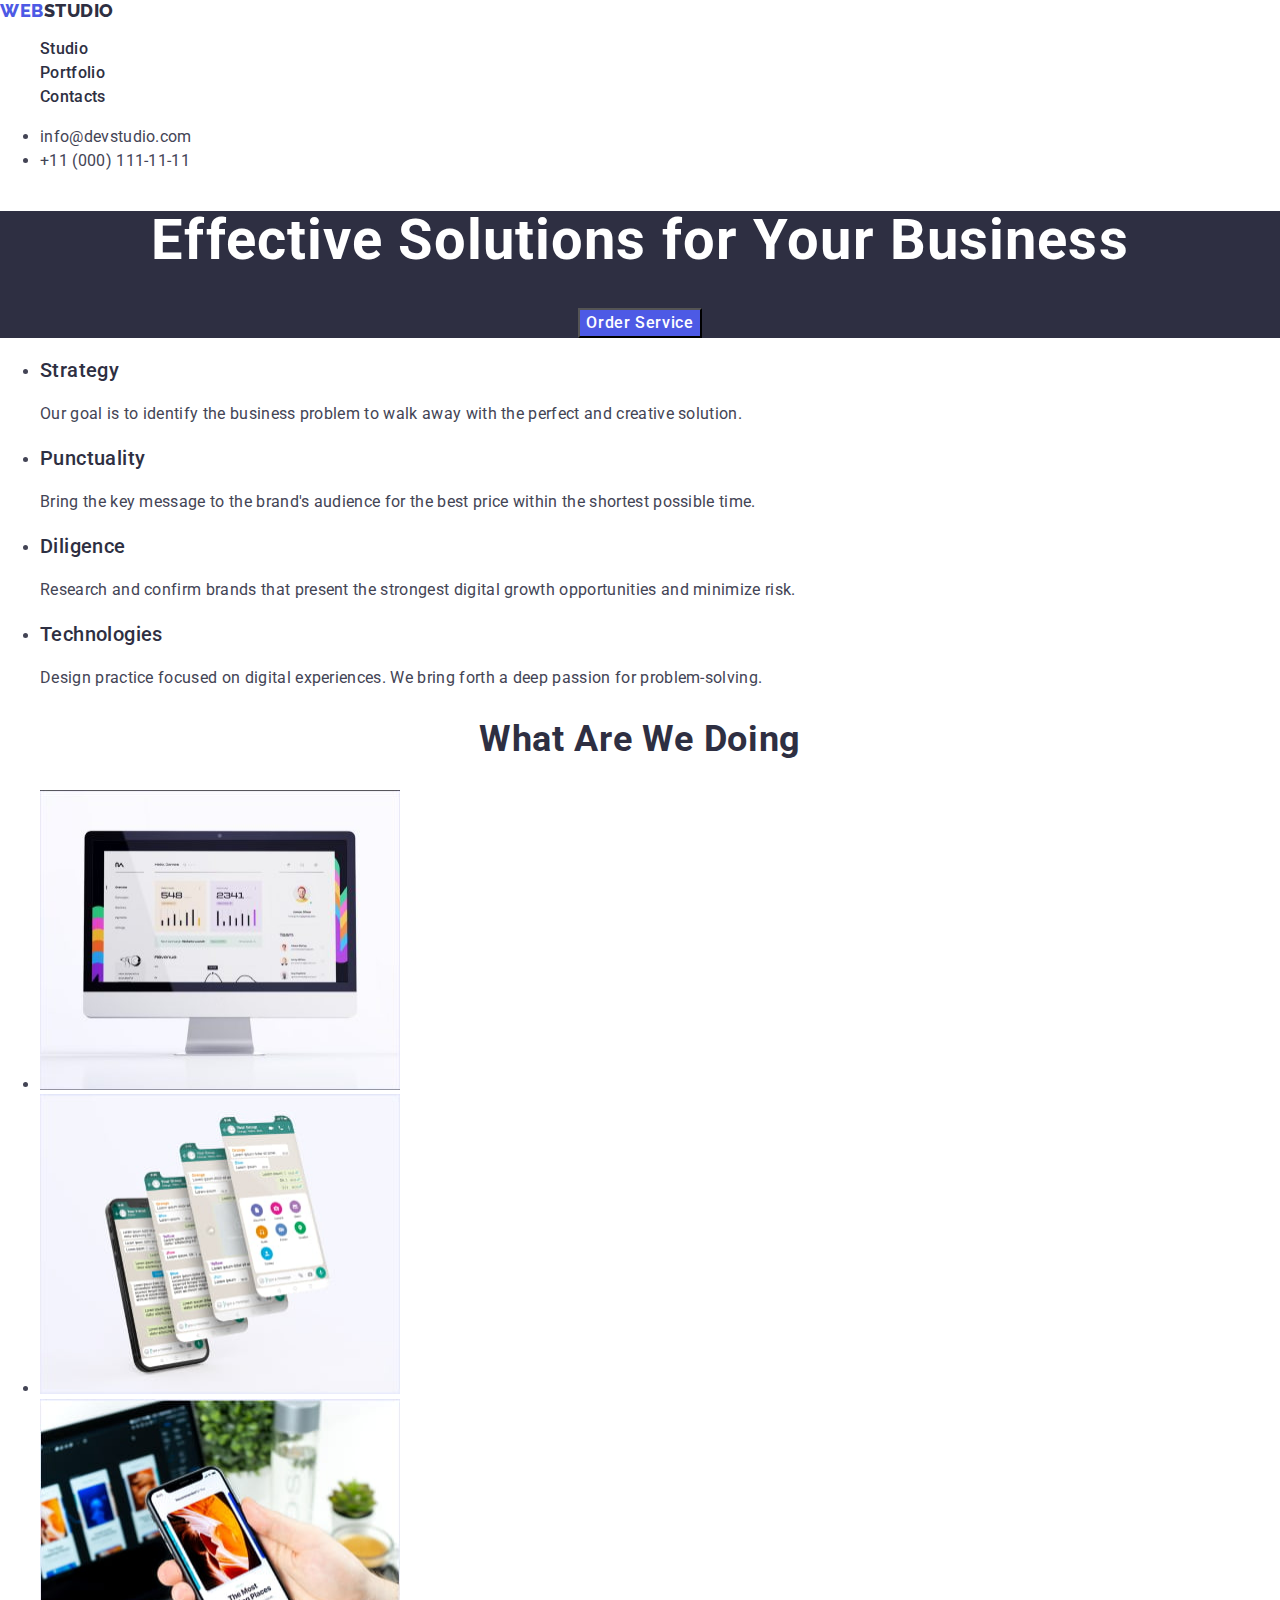
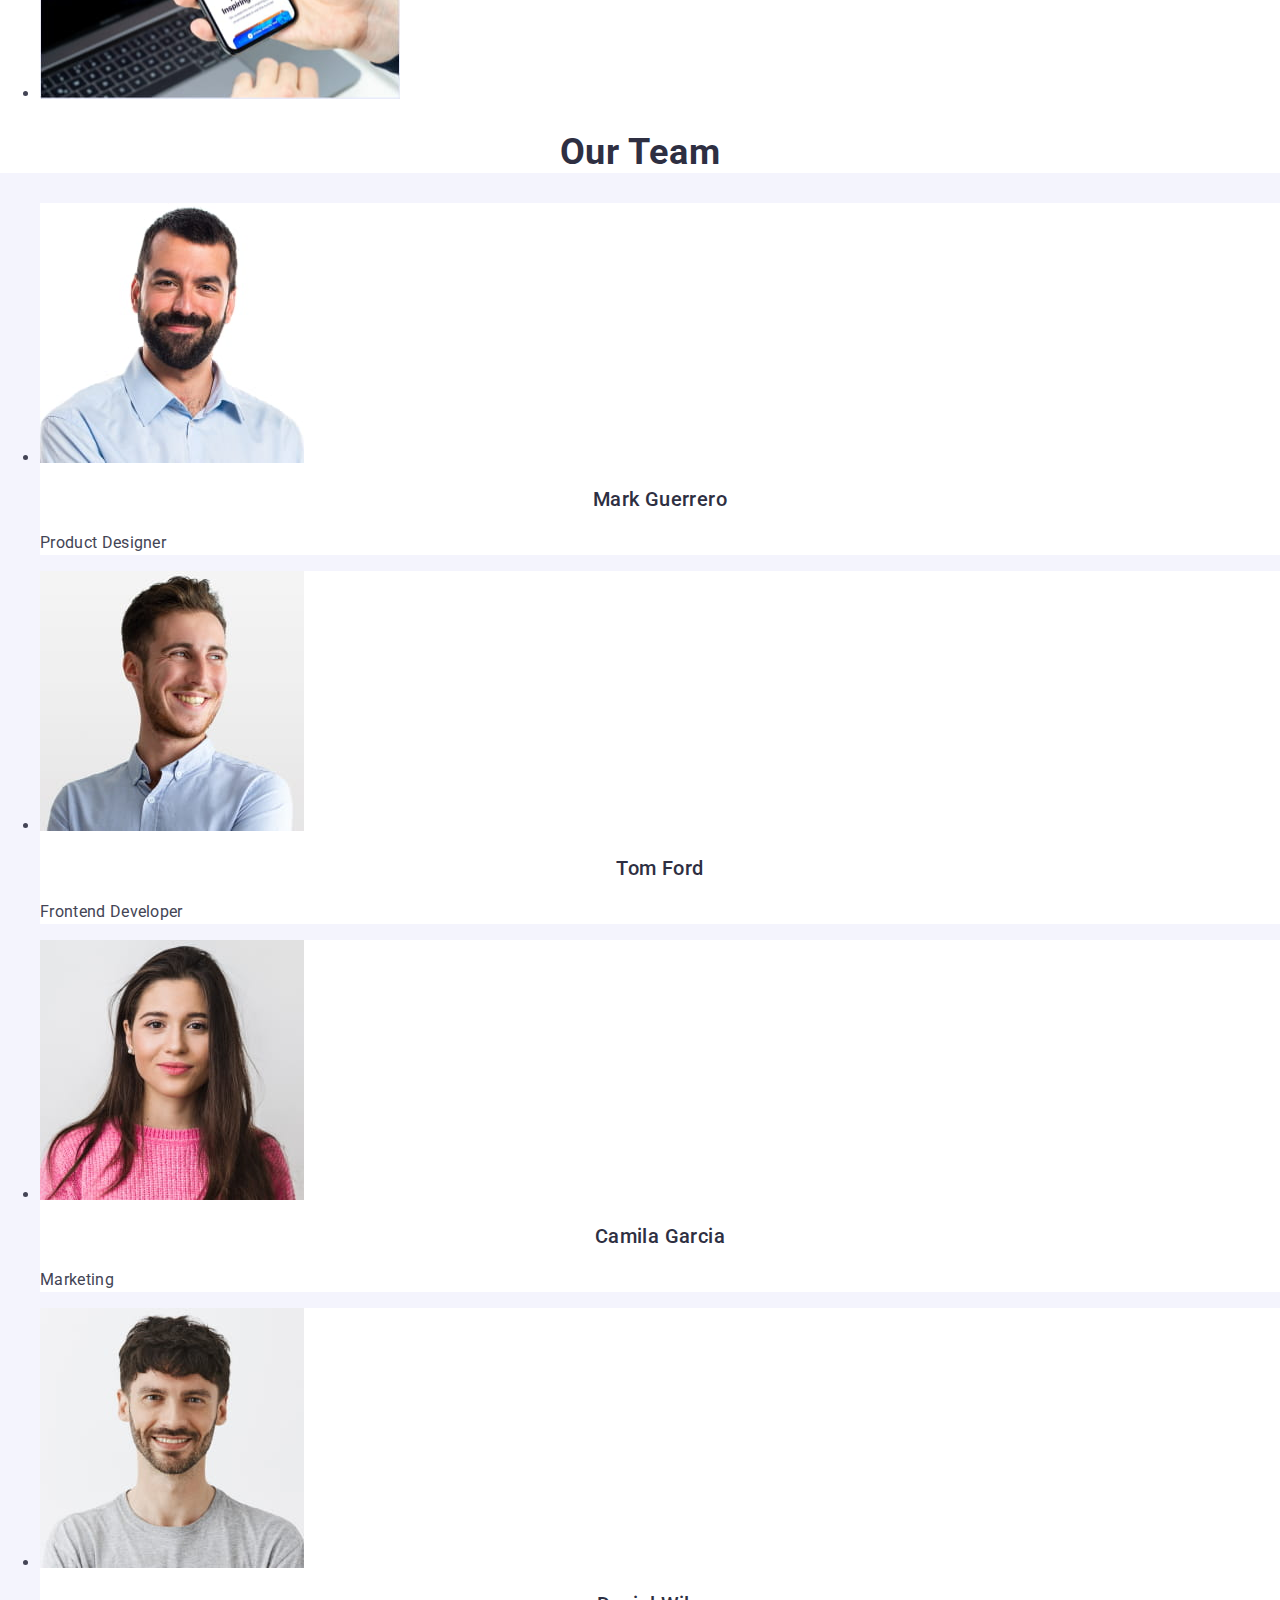
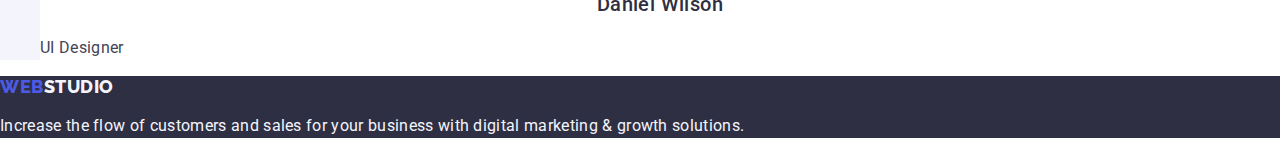
<file: index.html>
<!DOCTYPE html>
<html lang="en">
  <head>
    <meta charset="UTF-8" />
    <meta name="viewport" content="width=device-width, initial-scale=1.0" />
    <meta
    name="description"
    content="Effective Solutions for Your Business"/>
    <!-- Font links -->
    <link rel="preconnect" href="https://fonts.googleapis.com">
    <link rel="preconnect" href="https://fonts.gstatic.com" crossorigin>
    <link href="https://fonts.googleapis.com/css2?family=Montserrat:ital,wght@0,700;1,400&family=Raleway:wght@800&family=Roboto:wght@400;500;700&display=swap"
     rel="stylesheet">

     <!-- Normalize -->
     <link rel="stylesheet" 
     href="https://cdn.jsdelivr.net/npm/modern-normalize@2.0.0/modern-normalize.min.css">    
    
    <title>Business</title>    
    <link rel="stylesheet" href="./css/styles.css"/>                                                                                                                                                           </head>
  <body>


     <!-- Header section -->
     <header>
      <!-- Favicon -->
      <nav>
          <a class="link header-logo" href="./index.html" 
                    >Web<span class="header-logo-dark">Studio</span>
          </a>     
         <ul class="pages-list list">
           <li class="pages-list-item">            
            <a class="pages-list-item link" href="./index.html">Studio</a>            
           </li> 
           <li class="pages-list-item">
            <a  class="pages-list-item link" href="./portfolio.html">Portfolio</a>           
           </li>
           <li class="pages-list-item"> 
            <a class="pages-list-item link" href="">Contacts</a>             
           </li>
         </ul>
      </nav>
         
          <address class="header-address">
            <ul class="list">
            <li class="header-address-list">
              <a class="header-address-list-item link" href="./mailto:info@devstudio.com.">info@devstudio.com
              </a>
            </li>
             <li class="header-address-list">
             <a class="header-address-list-item link" href="./tel:+110001111111" >+11 (000) 111-11-11              
             </a>                      
             </li>
                       
         </ul>   
        </address>                             
    </header>

    <main>
      <!--Hero section-->
        <section class="hero">
           <h1 class="hero-title">Effective Solutions for Your Business</h1>
          
            <button class="hero-list-btn"  type="button">Order Service</button>                                         

        </section>

      <!--Indicators section-->
        <section class="indicators-section-list">
          <h2 class="indicators-title-list" hidden>Indicators</h2> 

        <ul class="list indicators-list">

          <li> 
             <h3 class="indicators-list-caption">Strategy</h3>                        
                 <p class="indicators-list-text">Our goal is to identify the business
              problem to walk away with the perfect and creative solution.
                 </p>
            </li>                             
        
          <li>
            <h3 class="indicators-list-caption"> Punctuality</h3>                          
            <p class="indicators-list-text">Bring the key message to the brand's audience for the best price within the shortest possible time.</p> 
          </li> 
        
          <li>
            <h3 class="indicators-list-caption">Diligence</h3>                
          
            <p class="indicators-list-text">Research and confirm brands that present the strongest digital growth opportunities and minimize risk.</p>
          </li>
       
            <li>
              <h3 class="indicators-list-caption">Technologies</h3>            
           
              <p class="indicators-list-text">Design practice focused on digital experiences. We bring forth a deep passion for problem-solving.</p>
            </li>           
          
          </ul>                                  
          
      </section>      

      <!--We are doing-->
      <section class="doing">
          <h2 class="list-doing-title">What are we doing</h2>         
          <ul class="list doing-list">
             <li>
              <img class="doing-list-img1"
               src="./images/img1.jpg" alt="monitor" width="360" height="300" />
             </li>

             <li>
              <img class="doing-list-img2"
              src="./images/img2.jpg" alt="tabs" width="360" height="300" /></li>
             <li>
              <img class="doing-list-img3"
               src="./images/img3.jpg" alt="telephone" width="360" height="300" /></li>
         </ul>               
        
      </section>

      <!--Team card-->     
      <section class="team">
         <h2 class="team-title-list">Our Team</h2> 
         <ul class="list">

            <li class="team-list-img">
              <img
               src="./images/team-card1.jpg" alt="guerrero" width="264" height="260" />

              <h3 class="team-list-caption">Mark Guerrero</h3>
              <p class="team-list-text">Product Designer</p>
            
            </li>

            <li class="team-list-img">
              <img 
              src="./images/team-card2.jpg" alt="ford" width="264" height="260" />

              <h3 class="team-list-caption">Tom Ford</h3>
              <p class="team-list-text">Frontend Developer</p>
            
            </li>

            <li class="team-list-img">
              <img 
              src="./images/team-card3.jpg" alt="garcia" width="264" height="260" />

              <h3 class="team-list-caption">Camila Garcia</h3>
              <p class="team-list-text">Marketing</p>
           
            </li>
            <li class="team-list-img">
              <img 
              src="./images/team-card4.jpg" alt="wilson" width="264" height="260" />

              <h3 class="team-list-caption">Daniel Wilson</h3>
              <p class="team-list-text">UI Designer</p>
            
            </li>
         </ul>                                                   
       
        </section>
      </main>    

        <!--Footer section-->  

      <footer class="footer">
        <a class="footer-logo_footer link" href="./index.html"         

          >Web<span class="footer-logo-dark">Studio</span></a> 

          <p class="footer-page">Increase the flow of customers
         and sales for your business with
          digital marketing & growth solutions.
          </p> 
      </footer>        
      
    </body>   
    
</html>
</file>
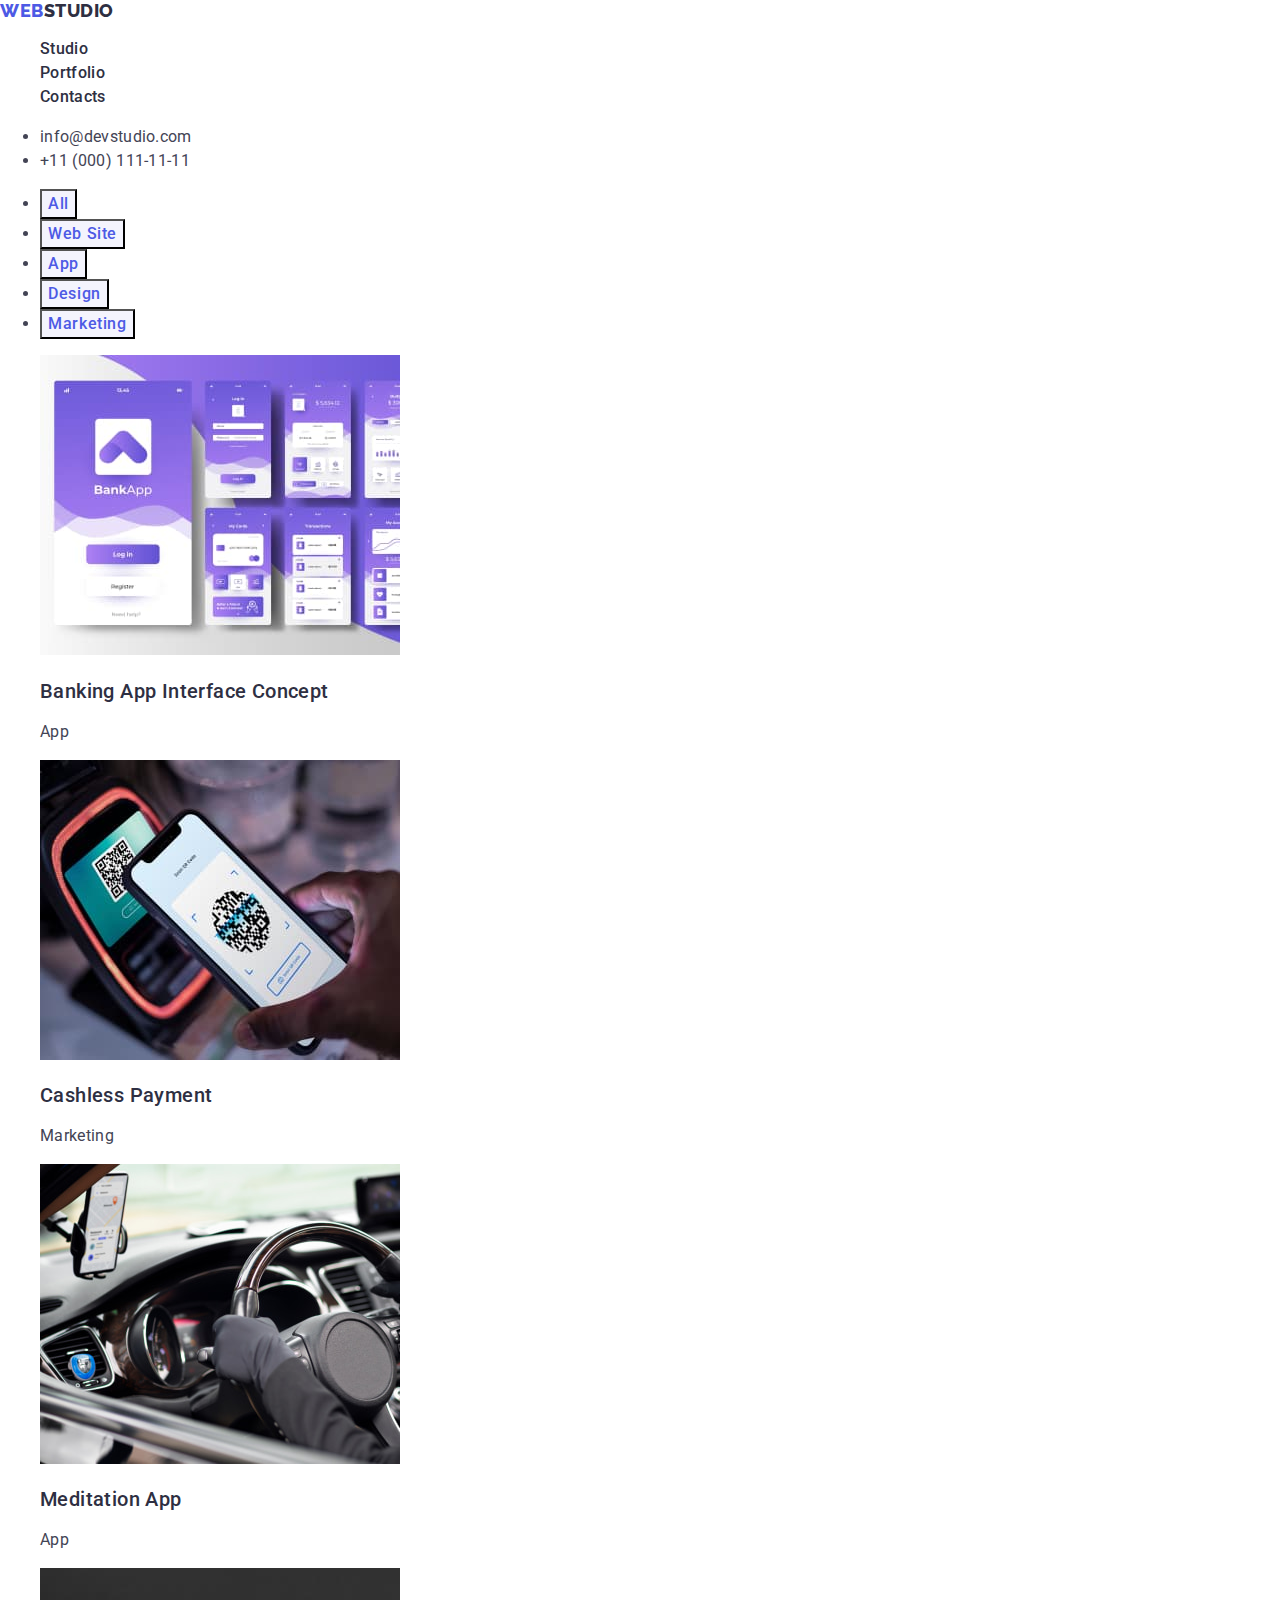
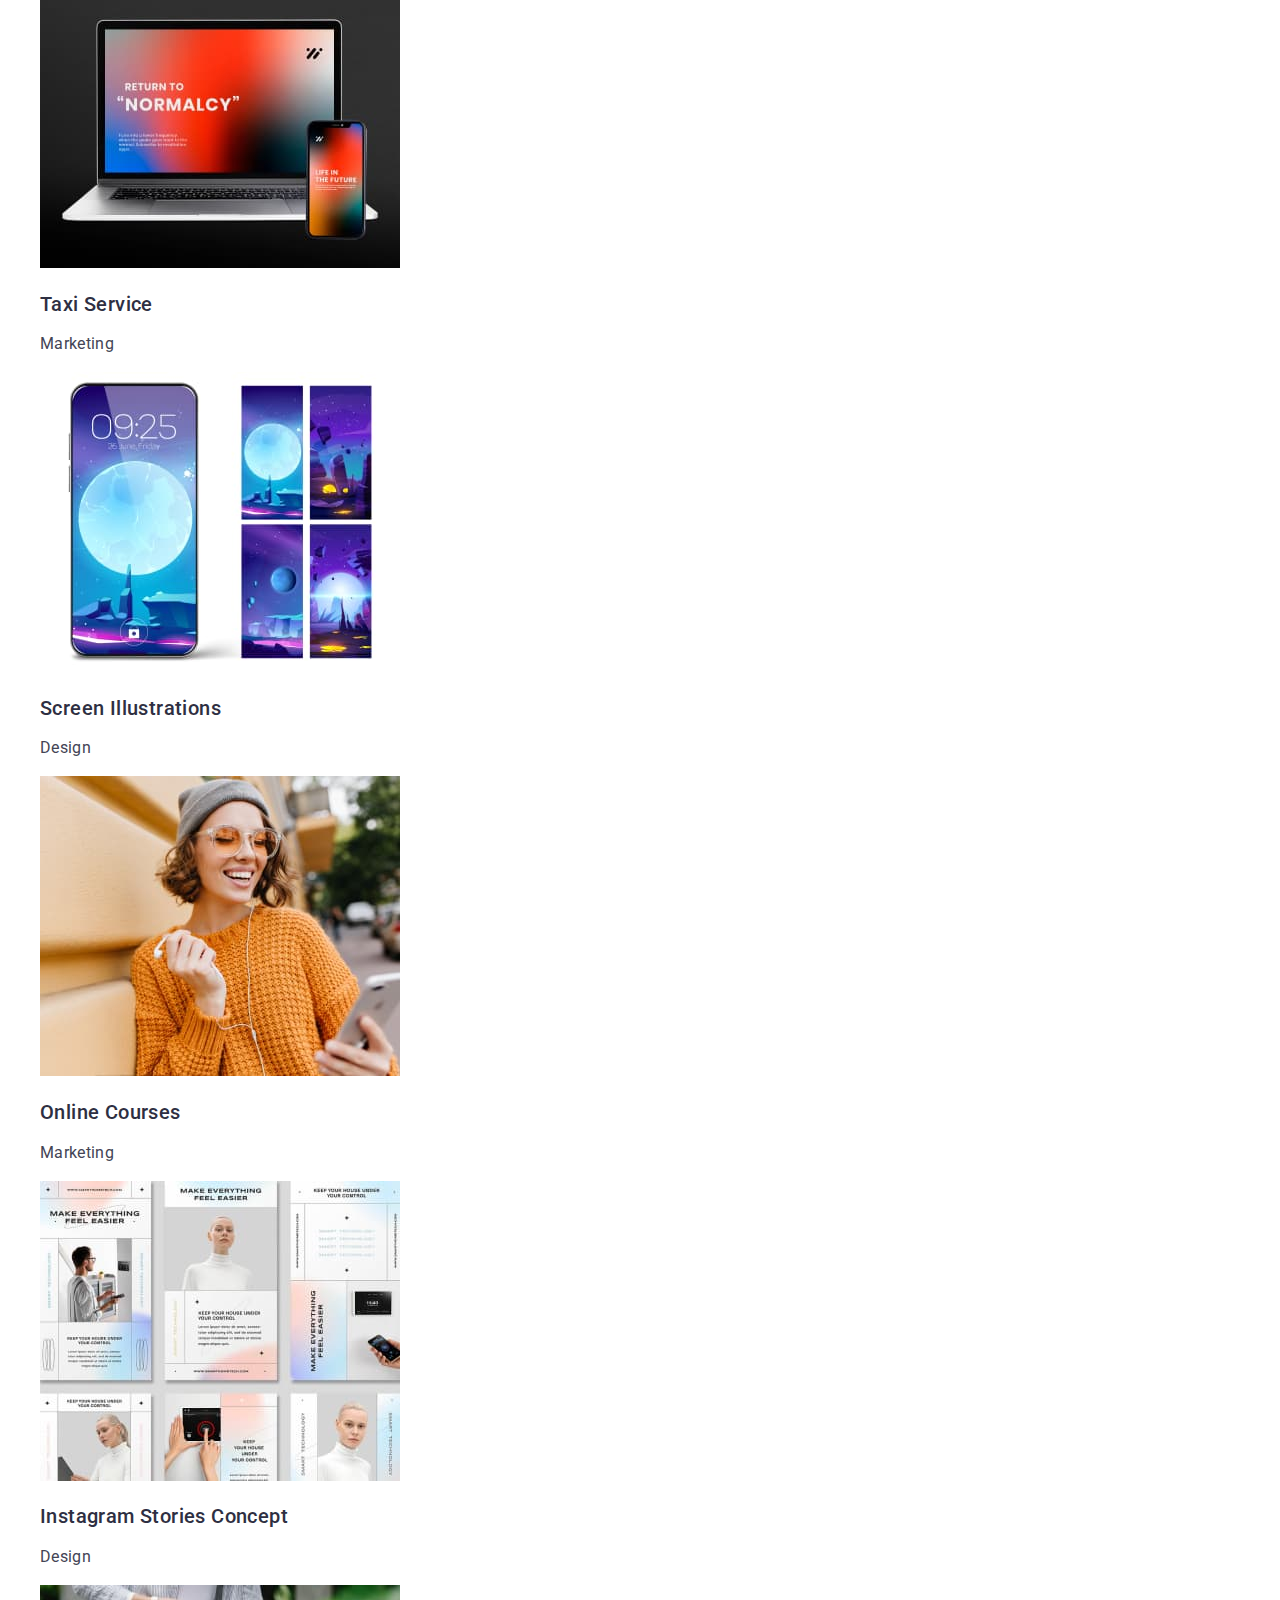
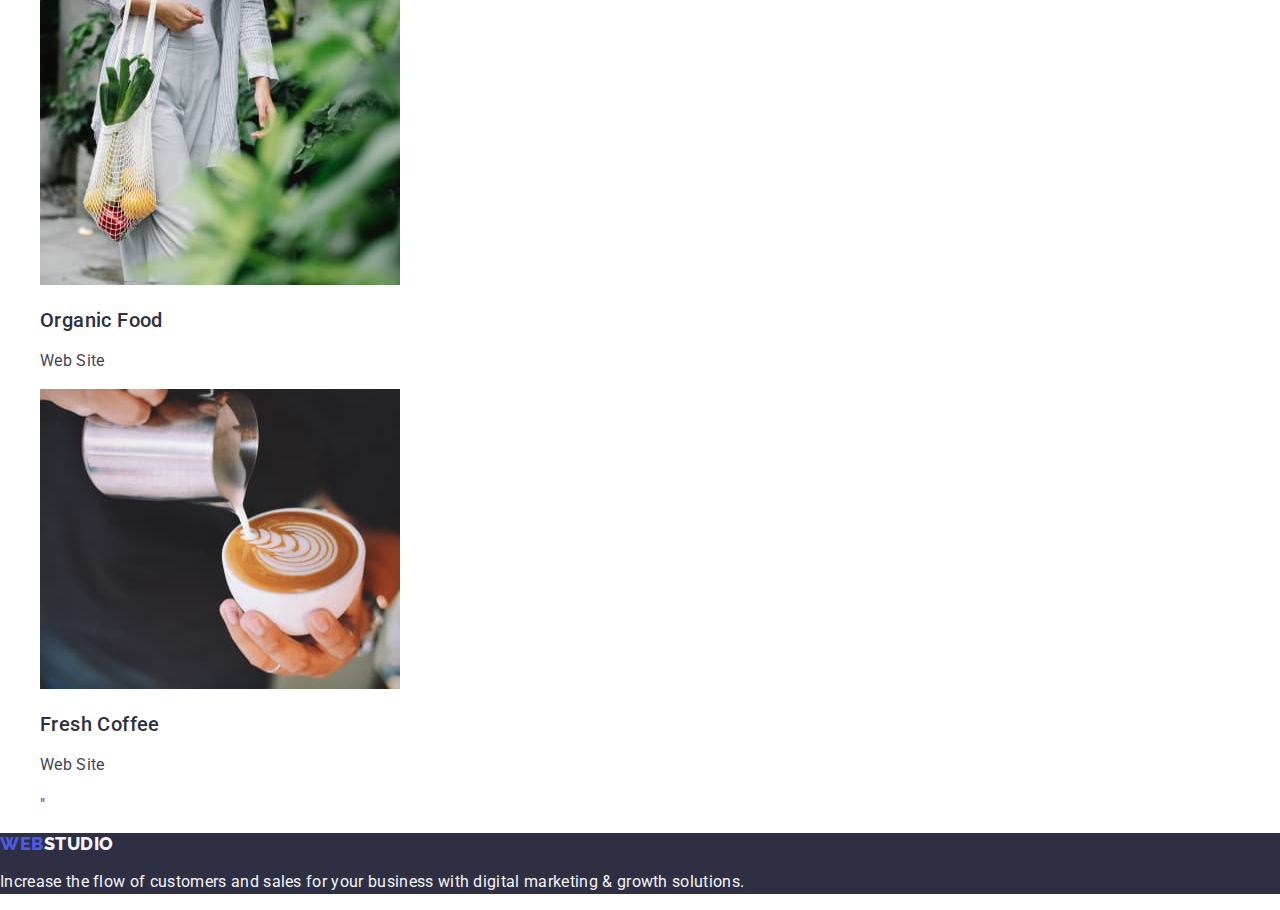
<file: portfolio.html>
<!DOCTYPE html>
<html lang="en">
  <head>
    <meta charset="UTF-8" />
    <meta name="viewport" content="width=device-width, initial-scale=1.0" />
    <meta
    name="description"
    content="Effective Solutions for Your Business"/>
    <!-- Font links -->
    <link rel="preconnect" href="https://fonts.googleapis.com">
    <link rel="preconnect" href="https://fonts.gstatic.com" crossorigin>
    <link href="https://fonts.googleapis.com/css2?family=Montserrat:ital,wght@0,700;1,400&family=Raleway:wght@800&family=Roboto:wght@400;500;700&display=swap"
     rel="stylesheet">

     <!-- Normalize -->
     <link rel="stylesheet" 
     href="https://cdn.jsdelivr.net/npm/modern-normalize@2.0.0/modern-normalize.min.css">    
    
    <title>Business</title>    
    <link rel="stylesheet" href="./css/styles.css"/>                                                                                                                                                           </head>
  <body>

       

        <!-- Header section -->
     <header>
      <!-- Favicon -->
      <nav>
          <a class="link header-logo" href="./index.html" 
                    >Web<span class="header-logo-dark">Studio</span>
          </a>     
         <ul class="pages-list list">
           <li class="pages-list-item">            
            <a class="pages-list-item link" href="./index.html">Studio</a>            
           </li> 
           <li class="pages-list-item">
            <a  class="pages-list-item link" href="./portfolio.html">Portfolio</a>           
           </li>
           <li class="pages-list-item"> 
            <a class="pages-list-item link" href="">Contacts</a>             
           </li>
         </ul>
      </nav>
         
          <address class="header-address">
            <ul class="list">
            <li class="header-address-list">
              <a class="header-address-list-item link" href="./mailto:info@devstudio.com.">info@devstudio.com
              </a>
            </li>
             <li class="header-address-list">
             <a class="header-address-list-item link" href="./tel:+110001111111" >+11 (000) 111-11-11              
             </a>                      
             </li>
                       
            </ul>   
          </address>                             
      </header>
  
      <main>
        <!-- Filters section-->
       <section class="filters-section list"> 
        <h1 class="filters-section-title list" hidden>filters-section</h1>   
          <ul class="list filters-btn-list">
             <li>
              <button class="filter-list-btn-list" type="button"> All</button> 
             </li>
             <li>
              <button class="filter-list-btn-list" type="button"> Web Site </button>  
             </li>
             <li>
             <button class="filter-list-btn-list" type="button"> App </button> 
             </li>
             <li>
             <button class="filter-list-btn-list" type="button"> Design </button> 
             </li>
             <li>
             <button class="filter-list-btn-list" type="button"> Marketing </button> 
             </li>        

          </ul>                                  
         

          <!-- Projects section-->       
           
        <ul class="list projects-card">
            <!-- projects-card_1 -->
         <li class="link projects-card-item">
         <a class="link projects-card" href=""> <img class="projects-list-img"
           src="./images/p-img1.jpg" alt="App"  width="360" height="300"/>                    
         <h2 class="projects-card-caption list">Banking App Interface Concept</h2>       
         <p class="link projects-card-list-text">App</p> 
        </a>            
             
         </li>           
                  
               <!-- projects-card_2 -->
         <li class="link projects-card-item">
        <a class="link projects-card" href=""> <img class="projects-list-img"            
            src="./images/p-img2.jpg" alt="Marketing"  width="360" height="300"/>                                
           <h2 class="projects-card-caption list">Cashless Payment</h2>                  
           <p class="link projects-card-list-text">Marketing</p>
        </a>    
          </li>            
         
            <!-- projects-card_3 -->          
         <li class="link projects-card-item">
          <a class="link projects-card" href=""> <img class="projects-list-img"                      
            src="./images/p-img3.jpg" alt="App"  width="360" height="300"/>                        
           <h2 class="projects-card-caption list">Meditation App</h2>             
           <p class="link projects-card-list-text">App</p>
          </a> 
        </li>
          

           <!-- projects-card_4 -->
         <li class="link projects-card-item">
          <a class="link projects-card" href=""> <img class="projects-list-img"            
            src="./images/p-img4.jpg" alt="Marketing"  width="360" height="300" />                                                   
           <h2 class="projects-card-caption list">Taxi Service</h2>            
           <p class="link projects-card-list-text">Marketing</p>
          </a>
          </li>
          

           <!-- projects-card_5 -->
         <li class="link projects-card-item">
          <a class="link projects-card" href=""> <img class="projects-list-img"            
            src="./images/p-img5.jpg" alt="Design"  width="360" height="300" />                                                           
           <h2 class="projects-card-caption list">Screen Illustrations</h2>            
           <p class="link projects-card-list-text">Design</p> 
          </a>
          </li>
         
            <!-- projects-card_6 -->
         <li class="link projects-card-item">
          <a class="link projects-card" href=""> <img class="projects-list-img"            
            src="./images/p-img6.jpg" alt="Marketing"  width="360" height="300"/>                                 
           <h2 class="projects-card-caption list">Online Courses</h2> 
           <p class="link projects-card-list-text">Marketing</p> 
          </a>
          </li>
          
        
           <!-- projects-card_7 -->
          <li class="link projects-card-item">
            <a class="link projects-card" href="">
            <img class="projects-list-img"
            src="./images/p-img7.jpg" alt="Design" width="360" height="300"/>                  
           <h2 class="projects-card-caption list">Instagram Stories Concept</h2> 
           <p class="link projects-card-list-text">Design</p> 
          </a>
          </li>

           <!-- projects-card_8 -->
          <li class="link projects-card-item">
            <a class="link projects-card" href="">
            <img class="projects-list-img"
            src="./images/p-img8.jpg" alt="Web Site"  width="360" height="300" />         
            <h2 class="projects-card-caption list">Organic Food</h2>            
            <p class="link projects-card-list-text">Web Site</p>
          </a> 
           </li>
           <!-- projects-card_9 -->
          <li class="link projects-card-item">
            <a class="link projects-card" href="">
              <img class="projects-list-img"
               src="./images/p-img9.jpg" alt="Web Site"  width="360" height="300" /> 
              <h2 class="projects-card-caption list">Fresh Coffee</h2>            
              <p class="link projects-card-list-text">Web Site</p>" 
            </a>
          </li>
        </ul>                                                  
      
       </section>
     </main>    


        <!--Footer section-->  

        <footer class="footer">
          <a class="footer-logo_footer link" href="./index.html"         
  
            >Web<span class="footer-logo-dark">Studio</span></a> 
  
            <p class="footer-page">Increase the flow of customers
           and sales for your business with
            digital marketing & growth solutions.
            </p> 
          </footer>        
      
        </body>   
        
    </html>
</file>
<file: css/styles.css>
/* Base styles */
:root {
  --primary-font: Roboto, sans-serif;
  --link-logo-font: Raleway, sans-serif;
  --primavery-logo-color: #4d5ae5;
  --primavery-logo-color: #2e2f42; 
  --primary-black-color: #212121;
  --primary-white-color: #ffffff;
  --primary-accent-color: #4d5ae5;
  --secondary-accent-color: #e7e9fc;
  --primary-navyblue-color: #2E2F42;
  --primary-slate-color: #434455;
  --active-link-color: #404bbf;
  --light-background-color: #f4f4fd;
  --light-background-color: #2e2f42;
  --primavery-background-btn-color: #F4F4FD;  
  --primavery-list-color: #2e2f42;
  --primavery-doing-title: #2e2f42;
  --primavery-team-title: #2e2f42;  
  --primavery-team-text: #434455;
  --primavery-footer-text: #F4F4FD;
  --primavery-page-color: #404bbf;
  --primavery-address-color: #434455;
  --primavery-header-color: #434455;
  --primavery-filter-btn-color: #4d5ae5;
  --primavery-background-filter-color: #F4F4FD;
  --primavery-caption-color:#2e2f42;
} 


body {
font-family: Roboto, sans-serif;
font-style: normal;
background-color: #FFFFFF;
font-size: 16px;
font-weight: 400;
color: #434455;
}

.link {
 color: var(--zlate);
 text-decoration: none;
 letter-spacing: 0.02em;
 line-height: 1.5;

}

button {
font-family: inherit;
cursor: pointer;
  
}
.header-logo {
  color: var(--iris, #4D5AE5);
  font-family: "Raleway", sans-serif;
  font-size: 18px;
  font-style: normal;
  font-weight: 800;
  letter-spacing: 0.03em;
  text-transform: uppercase;  
  list-style: none;
  line-height: 1.17;
  

}
.header-logo-dark {
  color: var(--iris);
  font-family: "Raleway", sans-serif;
  font-size: 18px;
  font-weight: 800;
  line-height: 1.17;  
  text-transform: uppercase; 
  color: #2e2f42;
  
}  
    
.pages-list-item {
  color: #4d5ae5;
  font-weight: 500;
  font-size: 16px;
  line-height: 1.5; 
  text-decoration: none; 
  color: #2e2f42;
  list-style: none;  
}

.pages-list-item:hover,
.pages-list-item:focus {     
   color: #404bbf;
}
  
/* Header address */  

.header-address {  
  font-style: normal 
}

.header-address-list-item {
  color: #434455;
  font-family: Roboto, sans-serif;
  font-size: 16px;  
  font-weight: 400;
  line-height: 1.5;
  letter-spacing: 0.02em;
  text-decoration: none;      
  
}
.header-address-list-item:hover,
.header-address-list-item:focus {
  color: #404bbf;  
}

/* Hero */
.hero {  
  flex-shrink: 0;
  color: #2E2F42;
  background-color: #2e2f42;
  text-align: center;
}
.hero-title {  
  color: var(--white, #FFF);
  text-align: center;
  font-family: Roboto;
  font-size: 56px;
  font-style: normal;
  font-weight: 700;
  line-height: 1.07;
  letter-spacing: 0.02em; 

}
.hero-list-btn {
color: var(--white, #FFF);
/* Button Text */
font-size: 16px;
font-style: normal;
font-weight: 500;
line-height: 1.5;
letter-spacing: 0.04em;
background-color: #4d5ae5;
font-family: "Roboto", sans-serif;
font-family: inherit;

}

.hero-list-btn:hover,
.hero-list-btn:focus {
 background-color: #404BBF;
}  


/* Indicators */

.indicators-section-list {
  font-family: Roboto;
  letter-spacing: 0.02em;
}
.indicators-list-caption {
  color: #2e2f42; 
  font-size: 20px; 
  font-weight: 500;  
  line-height: 1.2;
  letter-spacing: 0.02em;

  }

.indicators-list-text {
  color: var(--slate, #434455);   
  font-size: 16px;  
  font-weight: 400;  
  line-height: 1.5;
  letter-spacing: 0.02em;

  }

/* We are doing */
.list-doing-title {
  color: var(--navyblue, #2E2F42);  text-align: center;  
  font-family: Roboto;
  font-size: 36px;  
  font-weight: 700; 
  letter-spacing: 0.02em;
  text-transform: capitalize;   
  line-height: 1.11;
}

.doing-list-img{  
  color: #E7E9FC; 
}

/* Team card */

.team {
  background-color: #F4F4FD; 
}
.team-title-list {
  color: var(--navyblue, #2E2F42);
  text-align: center;       
  font-family: Roboto;
  font-size: 36px;  
  font-weight: 700;
  line-height: 1.11;
  letter-spacing: 0.02em;
  text-transform: capitalize;  
  background-color: #FFFFFF;
  
 
}
.team-list {
  background-color: #FFFFFF;
  letter-spacing: 0.02em;
}

.team-list-img {
  background-color: #FFFFFF;

}
.team-list-caption {
  color: var(--navyblue, #2E2F42);
  text-align: center;      
  font-family: Roboto;
  font-size: 20px; 
  font-weight: 500;
  line-height: 1.2;
  letter-spacing: 0.02em; 
}
.team-list-text{
  font-size: 16px;
  line-height: 1.5em;
  letter-spacing: 0.02em;
}
/* Footer */
.footer {
  background-color:  #2e2f42;
}
.footer-logo_footer {
  color: var(--iris, #4D5AE5);
  font-family: "Raleway",sans-serif;
  font-size: 18px;
  font-style: normal;
  font-weight: 800;
  letter-spacing: 0.03em;
  text-transform: uppercase;  
  list-style: none;
  line-height: 1.17; 
  background-color:  #2e2f42;
  
 
}
.footer-logo-dark {  
  text-transform: uppercase; 
  color: #2e2f42;
  color: #f4f4fd; 
}

.footer-page {
  color: var(--cloud, #F4F4FD);
  font-family: "Roboto", sans-serif;
  font-size: 16px;
  font-style: normal;
  font-weight: 400;
  line-height: 1.5; 
  letter-spacing: 0.02em;
}
/* Portfolij */

 /* Filter */

.filter-list-btn-list {   
    text-align: center;
    list-style: none;
    font-family: "Roboto", sans-serif;
    font-size: 16px;
    font-style: normal;
    font-weight: 500;
    line-height: 1.5;
    letter-spacing: 0.04em;
    color: #4d5ae5;
    cursor: pointer;
    background: #F4F4FD;
    }

.filter-list-btn-list:hover,
.filter-list-btn-list:focus {
    color:#FFFFFF;     
    background-color: #404BBF;
    }  
.filter-list-btn {
  color: #4d5ae5;
}

/* Projects */
.projects-card {
  text-decoration: none;

}
.projects-card-item {
  list-style: none;
  text-decoration: none;

}

.projects-card-caption {   
  font-family: "Roboto", sans-serif;  
  font-size: 20px;
  font-style: normal;
  font-weight: 500;
  line-height: 1.2; 
  letter-spacing: 0.02em; 
  color:#2e2f42;
}
.projects-card-list-text {
  color: var(--slate, #434455);  
  font-family: "Roboto", sans-serif;
  font-size: 16px;
  font-style: normal;
  font-weight: 400;
  text-decoration: none;
  
}
</file>
